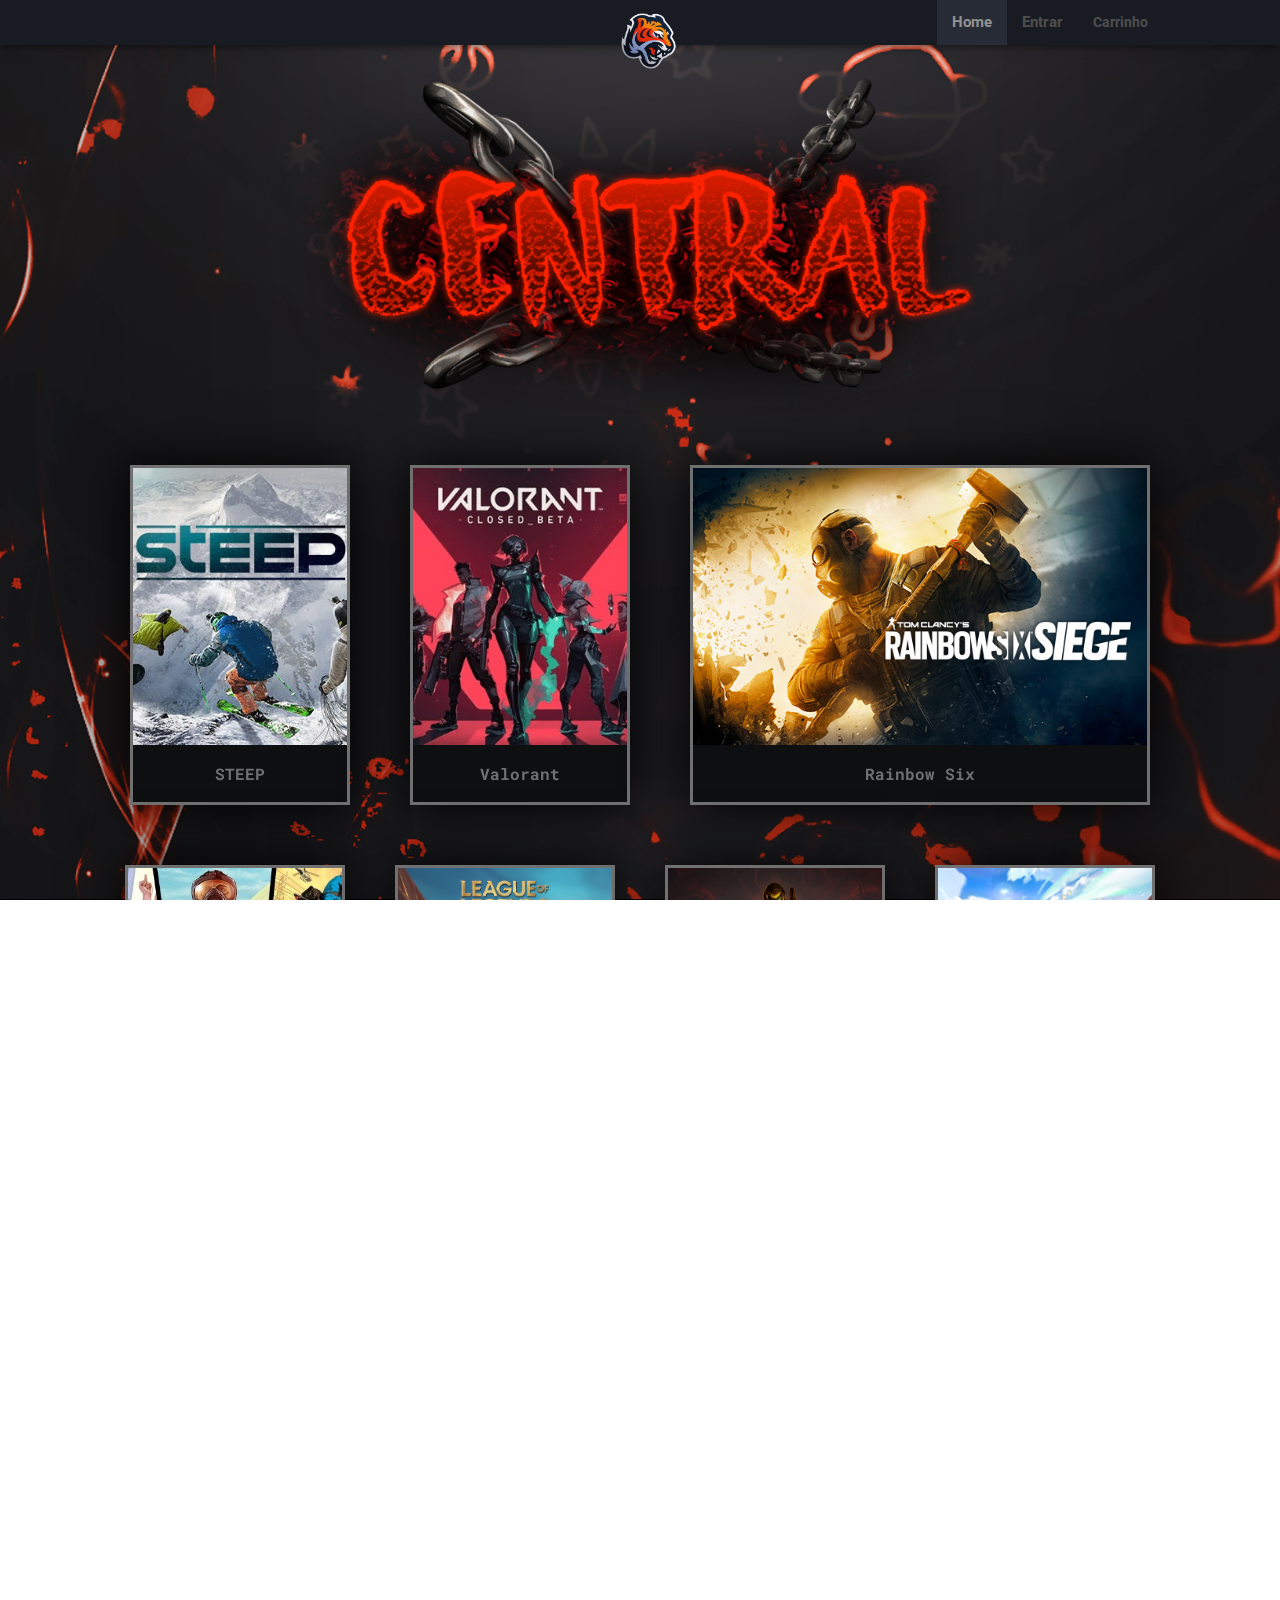
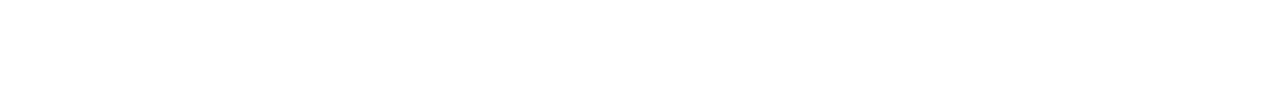
<file: index.html>
<!doctype html>
<html lang="pt-br">
    <head>
        <title>Central</title>
        <meta charset="utf-8">
        <link rel="stylesheet"      type="text/css" href="css/main-style.css">
        <link rel="stylesheet"      type="text/css" href="css/normalize.css">
        <meta name="viewport"       content="width=device-width, initial-scale=1.0">
        <meta name="author"         content="autor do site">
        <meta name="keywords"       content="palavras-separadas,por,virgula">
        <meta name="description"    content="descrição do site">
        <link rel="icon" type="image/png" href="logo/icon.png"/>
    </head>
    <body>
        <header>
            <div class="container">
                <a href="#"><img src="logo/tiger.png" class="tigerLogo" alt="tiger-logo"></a>
                <nav class="navbar">
                    <ul>
                        <a href="#"><li class="atualPage">Home</li></a>
                        <a onclick="verificaLogin()" id="contaOuLog" class=""><li id="contaPage">Entrar</li></a>
                        <a class="carrinho" href="carrinho.html"><li style="font-size: 14px;">Carrinho</li></a>
                    </ul>
                </nav><!--navbar-->
            </div><!-- container-->
        </header>
        <div class="central"><img src="logo/Central2.png" alt=""></div>
        <section>
            <div class="container">
                <div id="GameList">
                    <!-- ### -->
                </div><!--GameList-->
            </div><!--container-->
        </section>
        <!-- Script GameList -->
        <script src="script/GameList.js"></script>
        <!-- Script Geral -->
        <script src="script/script.js"></script>
        <!-- Script Card -->
        <script src="script/card.js"></script>
        <script type="text/javascript">
            VanillaTilt.init(document.querySelector(".cardxyz"), {
                max: 15, speed: 10000, glare: true, 'max-glare': 0.6});
            VanillaTilt.init(document.querySelectorAll(".cardxyz"), {
                max: 15, speed: 10000, glare: true, 'max-glare': 0.6});
            VanillaTilt.init(document.querySelector(".cardDestaque"), {
                max:  5, speed: 10000, glare: true, 'max-glare': 0.4});
        </script>
    </body>
</html>
</file>
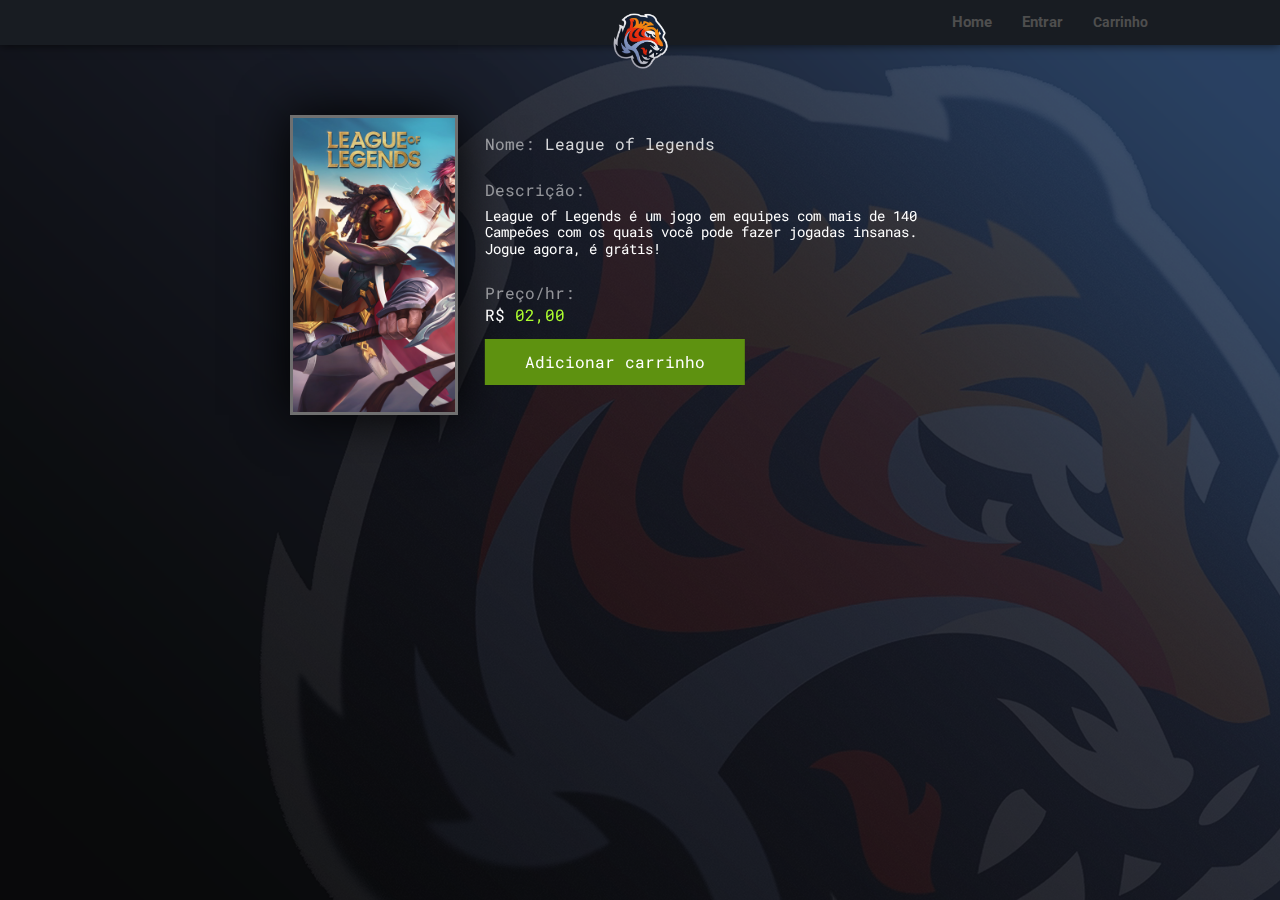
<file: cardSection.html>
<!doctype html>
<html lang="pt-br">
    <head>
        <title>Central</title>
        <meta charset="utf-8">
        <link rel="stylesheet"      type="text/css" href="css/cardSection-style.css">
        <link rel="stylesheet"      type="text/css" href="css/normalize.css">
        <meta name="viewport"       content="width=device-width, initial-scale=1.0">
        <meta name="author"         content="autor do site">
        <meta name="keywords"       content="palavras-separadas,por,virgula">
        <meta name="description"    content="descrição do site">
        <link rel="icon" type="image/png" href="logo/icon.png"/>
    </head>
    <body>
        <header>
            <div class="container">
                <a href="index.html"><img src="logo/tiger.png" class="tigerLogo" alt="tiger-logo"></a>
                <nav class="navbar">
                    <ul>
                        <a href="index.html"><li>Home</li></a>
                        <a onclick="verificaLogin()" id="contaOuLog" ><li id="contaPage" >Entrar</li></a>
                        <a href="carrinho.html"><li style="font-size: 14px;">Carrinho</li></a>
                    </ul>
                </nav><!--navbar-->
            </div><!-- container-->
        </header>
        <section>
            <div class="container">
                <div class="wrapper">
                    <div class="card">
                        <div style="background-image: url('game/lol.jpg');" class="card-icon"></div>
                    </div>
                    
                    <div class="info">
                        <div class="descricao">
                            <span>Nome: <span id="produtoNome">League of legends</span></span>

                            <span>Descrição:</span>
                            <p id="descricao">League of Legends é um jogo em equipes com mais de 140 Campeões com os quais você pode fazer jogadas insanas. Jogue agora, é grátis!</p>
                            <br/>
                            <div class="comprar">
                                <div class="descValor">
                                    <span>Preço/hr:</span>
                                    <p>R$ <span id="valor">02,00</span></p>
                                </div>
                                <div>
                                    <button>Adicionar carrinho</button>
                                </div>
                            </div><!--comprar-->
                        </div><!--descrição-->
                    </div><!--info-->
                </div><!---->
            </div><!--container-->
        </section>
        <!-- Script Geral -->
        <script src="script/script.js"></script>

        <!-- Script Card -->
        <script src="script/card.js"></script>
        <script type="text/javascript">
            VanillaTilt.init(document.querySelector(".card"), {
                max: 12, speed: 10000, glare: true, 'max-glare': 0.4});
            VanillaTilt.init(document.querySelectorAll(".card"), {
                max: 12 , speed: 10000, glare: true, 'max-glare': 0.4});
        </script>
    </body>
</html>
</file>
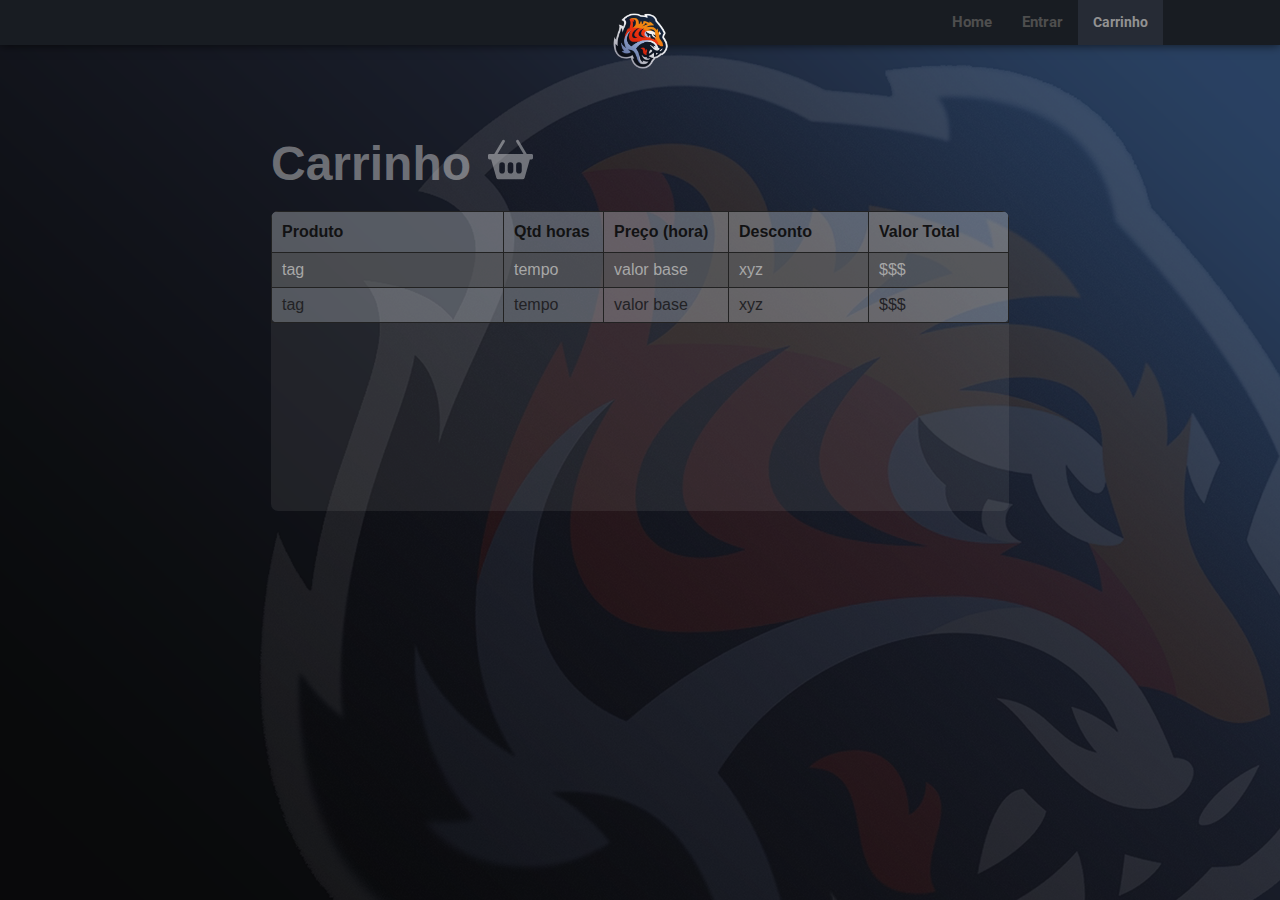
<file: carrinho.html>
<!doctype html>
<html lang="pt-br">
    <head>
        <title>Central</title>
        <meta charset="utf-8">
        <link rel="stylesheet"      type="text/css" href="css/carrinho-style.css">
        <link rel="stylesheet"      type="text/css" href="css/normalize.css">
        <meta name="viewport"       content="width=device-width, initial-scale=1.0">
        <meta name="author"         content="autor do site">
        <meta name="keywords"       content="palavras-separadas,por,virgula">
        <meta name="description"    content="descrição do site">
        <link rel="icon" type="image/png" href="logo/icon.png"/>
    </head>
    <body>
        <header>
            <div class="container">
                <a href="index.html"><img src="logo/tiger.png" class="tigerLogo" alt="tiger-logo"></a>
                <nav class="navbar">
                    <ul>
                        <a href="index.html"><li>Home</li></a>
                        <a onclick="verificaLogin()" id="contaOuLog"><li id="contaPage" >Entrar</li></a>
                        <a href="#"><li class="atualPage" style="font-size: 14px;">Carrinho</li></a>
                    </ul>
                </nav><!--navbar-->
            </div><!-- container-->
        </header>
        <section id="carrinho">
            <div class="container">
                <div class="wrapper">
                    <h2>Carrinho</h2>
                        <svg xmlns="http://www.w3.org/2000/svg" width="16" height="16" fill="currentColor" class="bi bi-basket2-fill" viewBox="0 0 16 16">
                        <path d="M5.929 1.757a.5.5 0 1 0-.858-.514L2.217 6H.5a.5.5 0 0 0-.5.5v1a.5.5 0 0 0 .5.5h.623l1.844 6.456A.75.75 0 0 0 3.69 15h8.622a.75.75 0 0 0 .722-.544L14.877 8h.623a.5.5 0 0 0 .5-.5v-1a.5.5 0 0 0-.5-.5h-1.717L10.93 1.243a.5.5 0 1 0-.858.514L12.617 6H3.383L5.93 1.757zM4 10a1 1 0 0 1 2 0v2a1 1 0 1 1-2 0v-2zm3 0a1 1 0 0 1 2 0v2a1 1 0 1 1-2 0v-2zm4-1a1 1 0 0 1 1 1v2a1 1 0 1 1-2 0v-2a1 1 0 0 1 1-1z"/>
                      </svg>
                    <div class="carrinho">
                        <table border="1">
                            <thead>
                                <tr>
                                    <th>Produto</th>
                                    <th>Qtd horas</th>
                                    <th>Preço (hora)</th>
                                    <th>Desconto</i></th>
                                    <th>Valor Total</th>
                                </tr>
                            </thead>
                            <tbody>
                                <tr>
                                    <td>tag</td>
                                    <td>tempo</td>
                                    <td>valor base</td>
                                    <td>xyz</td>
                                    <td>$$$</td>
                                </tr>
                                <tr>
                                    <td>tag</td>
                                    <td>tempo</td>
                                    <td>valor base</td>
                                    <td>xyz</td>
                                    <td>$$$</td>
                                </tr>
                            </tbody>
                        </table>
                    </div><!--carrinho-->
                </div><!--wrapper-->
            </div><!--container-->
        </section>
        <script src="script/script.js"></script>
    </body>
</html>
</file>
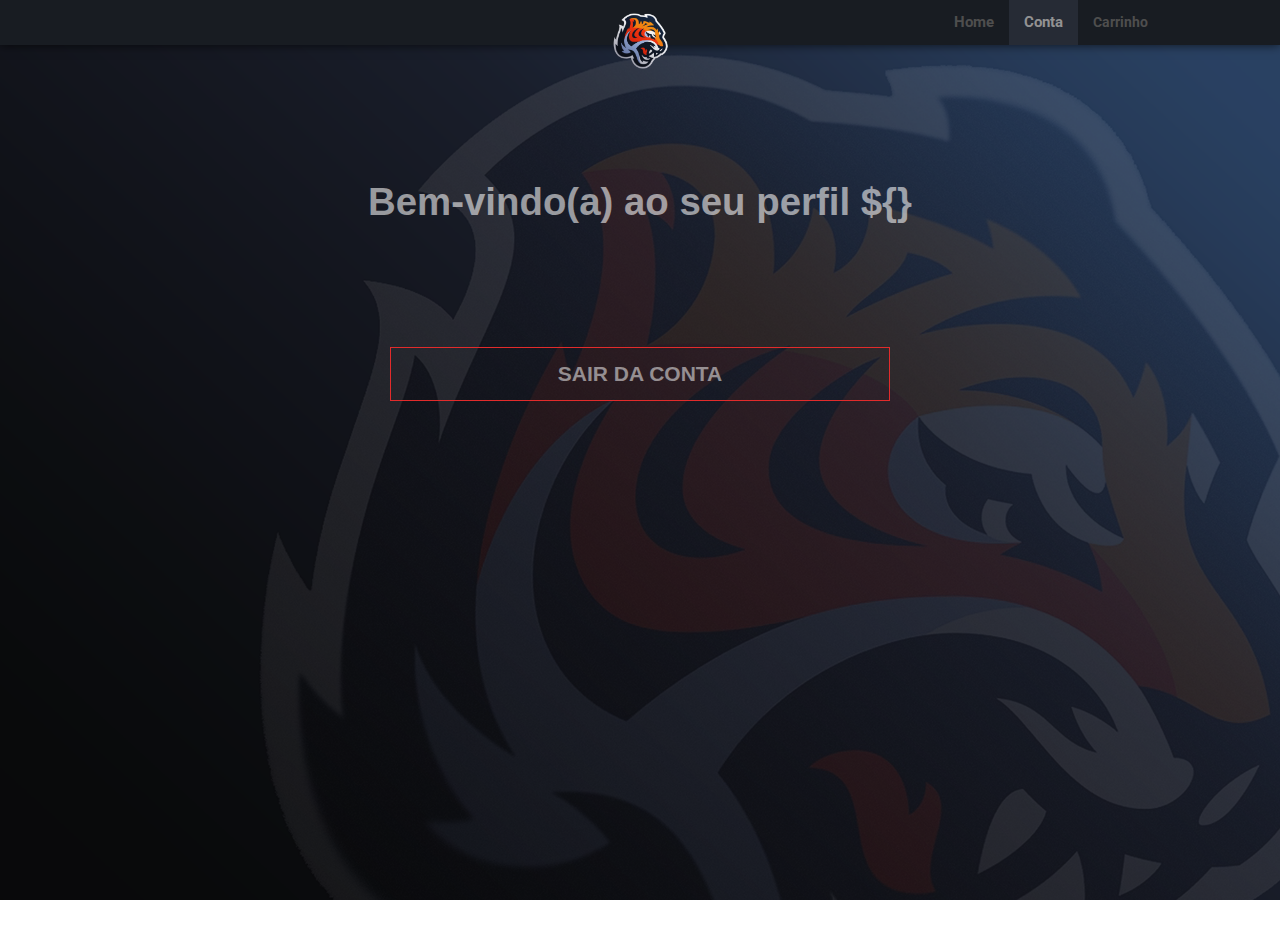
<file: conta.html>
<!doctype html>
<html lang="pt-br">
    <head>
        <title>Central</title>
        <meta charset="utf-8">
        <link rel="stylesheet"      type="text/css" href="css/conta-style.css">
        <link rel="stylesheet"      type="text/css" href="css/normalize.css">
        <meta name="viewport"       content="width=device-width, initial-scale=1.0">
        <meta name="author"         content="autor do site">
        <meta name="keywords"       content="palavras-separadas,por,virgula">
        <meta name="description"    content="descrição do site">
        <link rel="icon" type="image/png" href="logo/icon.png"/>
    </head>
    <body>
        <header>
            <div class="container">
                <a href="index.html"><img src="logo/tiger.png" class="tigerLogo" alt="tiger-logo"></a>
                <nav class="navbar">
                    <ul>
                        <a href="index.html"><li>Home</li></a>
                        <a onclick="verificaLogin()" id="contaOuLog"><li class="atualPage">Conta</li></a>
                        <a href="carrinho.html"><li style="font-size: 14px;">Carrinho</li></a>
                    </ul>
                </nav><!--navbar-->
            </div><!-- container-->
        </header>
        <section >
            <div class="info">
                <h2 id="userName">Bem-vindo(a) ao seu perfil ${}</h2>
                <a onclick="sairConta()" class="button-inter item9"><span></span><span></span><span></span><span></span>SAIR DA CONTA</a>
            </div>
        </section>
    </body>
    <script src="script/script.js"></script>
</html>
</file>
<file: css/main-style.css>
@import url('https://fonts.googleapis.com/css2?family=Roboto+Mono:ital,wght@0,300;0,400;0,500;0,600;0,700;1,300;1,400;1,500;1,600&family=Roboto:ital,wght@0,300;0,400;0,500;0,700;1,300;1,400;1,700&display=swap');

*{
    margin: 0;
    padding: 0;
    box-sizing: border-box;
    font-family: 'Roboto Mono', monospace, sans-serif;
    list-style-type: none;
}

html, body{
    height: 100%;
    overflow-x: hidden;
}

body{
    background-image: url(../logo/background2.png);
    background-size: cover;
    background-position: bottom;
    background-attachment: fixed;
    background-repeat: no-repeat;
}

.container{
    margin: 0 auto;
    max-width: 1080px;
    position: relative;
}


/*** Navbar ***/
header{
    width: 100%;
    height: 45px;
    background-color: #181c22;
    background-attachment: fixed;
    box-shadow: 0px 0px 10px rgba(0, 0, 0, 0.678);
}

header .tigerLogo{
    width: 75px;
    top: 13px;
    left: calc(50% + 8px);
    position: absolute;
    transform: translateX(-50%);
}

header .navbar {
    top: 0;
    right: 17px;
    position: absolute;
}

header .navbar a{ color: rgb(78, 78, 78); }
header .navbar a:hover{ color: rgb(129, 129, 129);}

header .navbar li{
    float: left;
    font-weight: bold;
    font-size: 15px;
    padding: 0 15px;
    line-height: 45px;
    font-family: 'Roboto', sans-serif;
}

a#contaOuLog{
    cursor: pointer;
}

li.atualPage{
    height: 45px;
    color: rgb(146 146 146) !important;
    background-color: rgb(38, 43, 53);
}

header .navbar li img{
    width: 25px;
    top: 4px;
    left: 0px;
    position: relative;
}

div.central{
    text-align: center;
    
}

div.central img{
    max-width: 800px;
    width: 62%;
}

section{
    position: relative;
    top: -130px;
}


/*** Conteúdo ***/
#GameList{
    display: flex;
    flex-wrap: wrap;
    position: relative;
    top: 70px;
    left: 0;
    justify-content: space-around;
}

.card{
    cursor: pointer;
    font-size: 1.1em;
    display: block;
    flex-direction: column;
    position: relative;
    width: 220px;
    height: 340px;
    margin: 30px 6px;
    border-radius: 0;
    box-shadow: 0px 0px 50px black;
    border: 3px solid rgb(112, 112, 112);
    transition: all .5s ease-out;
}

.card:hover .card2{
    display: block;
    animation: card2Animation 0.4s;
    animation-fill-mode: forwards;
}

.card2{
    color: greenyellow;
    padding: 0 15px;
    line-height: 40px;
    display: none;
    flex-direction: column;
    position: absolute;
    right: -11px;
    bottom: 15px;
    z-index: -1;
    width: auto;
    height: 40px;
    margin: 30px 6px;
    border-radius: 0;
    box-shadow: 0px 0px 50px black;
    background-color: hsl(115, 89%, 22%);
    transition: all 0.5s ease-out;
}

@keyframes card2Animation{
    0%{
        display: block;
        right: -11px;
        z-index: -1;
    }
    45%{
        z-index: -1;
    }
    75%{

        right: -90px;
        z-index: 99;
    }
    100%{
        width: auto;
        right: -11px;
        z-index: 99;
    }
}

.card a{ text-decoration: none; }

.cardDestaque{
    width: 460px;
}

.card-icon {
    height: 83%;
    background-size: cover;
    background-repeat: no-repeat;
    background-position: center;
}

.buyButton{
    position: relative;
    width: 100%;
    height: 17%;
    color: rgb(112, 112, 112);
    text-align: center;
    font-size: 0.8em;
    background-color: #0d0f11;
}

.buyButton h3{
    position: absolute;
    top: 50%;
    left: 50%;
    transform: translate(-50%,-50%);
}



/* Garra Animation */
.garraX{ opacity: 0.9;}
.card:hover .garraX{
    position: absolute;
    top: -80px;
    right: -50px;
    width: 200px;
    height: 200px;

    transition: 0.2s;
    transition-delay: 0.03s;
    transform: translate(20%, 20%);
    
    opacity: 0.4;
    background-image: url('../logo/garra.png');
    background-repeat: no-repeat;
    background-size: contain;
}





@media screen and (max-width: 944px) {

    #GameList{
        top: 85px;
    }

    div.central{
        margin-top: 20px;
    }

    div.central img{
        width: 70%;
    }

    .card{
        width: 22%;
        height: 300px;
    }

    .cardDestaque{
        width: 23.3%;
    }
}

@media screen and (max-width: 650px) {
    #GameList{
        top: 80px;
    }

    header .navbar li{
        padding: 0 8px;
        font-size: 0.7em;
    }

    header .navbar .carrinho li{
        padding: 0 8px !important;
        font-size: 0.7em !important;
    }

    div.central{
        margin-top: 15px;
    }

    div.central img{
        width: 80%;
    }

    .card{
        height: 200px;
        font-size: 0.7em;
    }

    .cardDestaque{
        width: 21.99%;
    }

    .card .buyButton{
        position: relative;
    }

    .card h3{
        position: absolute;
        top: 50%;
        left: 50%;
        transform: translate(-50%,-50%);
    }
}

@media screen and (max-width: 486px) {
    #GameList{
        top: 100px;
        justify-content: center;
    }

    header .navbar li{
        padding: 0 6px;
        font-size: 0.5em;
    }

    header .navbar .carrinho li{
        padding: 0 6px !important;
        font-size: 0.5em !important;
    }

    div.central{
        margin-top: 20px;
    }

    div.central img{
        width: 80%;
    }

    .card{
        width: 28%;
        height: 18em;
    }
}
</file>
<file: css/cardSection-style.css>
@import url('https://fonts.googleapis.com/css2?family=Roboto+Mono:ital,wght@0,300;0,400;0,500;0,600;0,700;1,300;1,400;1,500;1,600&family=Roboto:ital,wght@0,300;0,400;0,500;0,700;1,300;1,400;1,700&display=swap');

*{
    margin: 0;
    padding: 0;
    box-sizing: border-box;
    font-family: 'Roboto Mono', Roboto, monospace, sans-serif;
    list-style-type: none;
}

html, body{
    height: 100%;
    overflow-x: hidden;
}

body{
    overflow: hidden;
    background-image: url(../logo/background.png);
    background-size: cover;
    background-position: bottom;
    background-attachment: fixed;
    background-repeat: no-repeat;
}

.container{
    margin: 0 auto;
    max-width: 1080px;
    position: relative;
}


/*** Navbar ***/
header{
    width: 100%;
    height: 45px;
    background-color: #181c22;
    background-attachment: fixed;
    box-shadow: 0px 0px 10px rgba(0, 0, 0, 0.678);
}

header .tigerLogo{
    width: 75px;
    top: 13px;
    left: 50%;
    position: absolute;
    transform: translateX(-50%);
}

header .navbar {
    top: 0;
    right: 17px;
    position: absolute;
}

header .navbar a{ color: rgb(78, 78, 78); }
header .navbar a:hover{ color: rgb(129, 129, 129);}

header .navbar li{
    float: left;
    font-weight: bold;
    font-size: 15px;
    padding: 0 15px;
    line-height: 45px;
    font-family: 'Roboto', sans-serif;
}

#contaOuLog{
    cursor: pointer;
}

li.atualPage{
    height: 45px;
    color: rgb(146 146 146) !important;
    background-color: rgb(38, 43, 53);
}

header .navbar li img{
    width: 25px;
    top: 4px;
    left: 0px;
    position: relative;
}

section{
    margin-top: 70px;
}

.wrapper{
    margin: 0 auto;
    max-width: 720px;
    padding: 0 10px;
    display: flex;
}

.card{
    width: 220px;
    height: 300px;
    box-shadow: 0px 0px 50px black;
    border: 3px solid rgb(112, 112, 112);
}

.card-icon {
    height: 100%;
    background-size: cover;
    background-repeat: no-repeat;
    background-position: center;
}

.info{
    width: 100%;
}

.descricao{
    position: relative;
    top: 20px;
    left: 50%;
    width: 90%;
    color: white;
    transform: translateX(-50%);
}

#produtoNome{
    color: #ffffffd2;
}

.descricao span{
    color: #ffffff88;
}

.descricao span:nth-of-type(2){
    display: block;
    margin-top: 28px;
    color: #ffffff88;
}

#descricao{
    padding: 8px 0;
    font-size: 0.9em;
}

.descricao .descValor p{
    padding: 4px 0;
}

.comprar{
    display: flex;
    height: 150px;
    flex-direction: column;
}

button{
    color: white;
    font-size: 1.1em;
    padding: 14px 40px;
    position: relative;
    top: 10px;
    left: 0;
    border: none;
    background-color: rgb(94, 146, 16);
}

button:hover{
    background-color: rgb(118, 190, 9);
    transition: 0.3s;
}

#valor{
    color: greenyellow;
}
</file>
<file: css/carrinho-style.css>
@import url('https://fonts.googleapis.com/css2?family=Roboto+Mono:ital,wght@0,300;0,400;0,500;0,600;0,700;1,300;1,400;1,500;1,600&family=Roboto:ital,wght@0,300;0,400;0,500;0,700;1,300;1,400;1,700&display=swap');

*{
    margin: 0;
    padding: 0;
    box-sizing: border-box;
    font-family: sans-serif;
    list-style-type: none;
}

html, body{
    height: 100%;
    overflow-x: hidden;
}

body{
    overflow: hidden;
    background-image: url(../logo/background.png);
    background-size: cover;
    background-position: bottom;
    background-attachment: fixed;
    background-repeat: no-repeat;
}

.container{
    margin: 0 auto;
    max-width: 1080px;
    position: relative;
}


/*** Navbar ***/
header{
    width: 100%;
    height: 45px;
    background-color: #181c22;
    background-attachment: fixed;
    box-shadow: 0px 0px 10px rgba(0, 0, 0, 0.678);
}

header .tigerLogo{
    width: 75px;
    top: 13px;
    left: 50%;
    position: absolute;
    transform: translateX(-50%);
}

header .navbar {
    top: 0;
    right: 17px;
    position: absolute;
}

header .navbar a{ color: rgb(78, 78, 78); }
header .navbar a:hover{ color: rgb(129, 129, 129);}

header .navbar li{
    float: left;
    font-weight: bold;
    font-size: 15px;
    padding: 0 15px;
    line-height: 45px;
    font-family: 'Roboto', sans-serif;
}

#contaOuLog{
    cursor: pointer;
}

li.atualPage{
    height: 45px;
    color: rgb(146 146 146) !important;
    background-color: rgb(38, 43, 53);
}

header .navbar li img{
    width: 25px;
    top: 4px;
    left: 0px;
    position: relative;
}


/* Carrinho */
section#carrinho .wrapper{
    width: 100%;
    padding: 0 6px;
    margin: 90px auto;
    max-width: 750px;
}

.wrapper h2{
    display: inline-block;
    font-size: 3em;
    text-align: left;
    color: hwb(0 100% 0% / 0.384);
}

.wrapper svg{
    width: 45px;
    height: 45px;
    position: relative;
    top: 2px;
    left: 13px;
    color: hwb(0 100% 0% / 0.384);
}

div.carrinho{
    height: 300px;
    margin-top: 20px;
    overflow-x: hidden;
    border-radius: 7px;
    background-color: rgba(158, 158, 158, 0.116);
}

table{
    width: 100%;
    border: 1px solid rgb(34, 34, 34);
    border-radius: 7px;
    border-collapse: collapse;
    background-color: rgba(240, 248, 255, 0.247);
}

table th{
    color: #121213;
    text-align: left;
    line-height: 100%;
    padding: 12px 10px;
}

table td{
    color: #222225;
    height: 35px;
    padding: 4px 10px;
}

table tbody tr:nth-of-type(2n + 1) td {
    background-color: rgba(58, 58, 58, 0.432);
    color: rgb(167, 167, 167);
}

table th:nth-of-type(2){ width: 100px; }
table td:nth-of-type(3){ width: 125px; }
table td:nth-of-type(4), th:nth-of-type(5){ width: 140px; }
</file>
<file: css/conta-style.css>
@import url('https://fonts.googleapis.com/css2?family=Roboto+Mono:ital,wght@0,300;0,400;0,500;0,600;0,700;1,300;1,400;1,500;1,600&family=Roboto:ital,wght@0,300;0,400;0,500;0,700;1,300;1,400;1,700&display=swap');

*{
    margin: 0;
    padding: 0;
    box-sizing: border-box;
    font-family: sans-serif;
}

html, body{
    height: 100%;
    overflow: hidden;
}

body{
    background-image: url(../logo/background.png);
    background-size: cover;
    background-position: bottom;
    background-attachment: fixed;
    background-repeat: no-repeat;
}

.container{
    margin: 0 auto;
    max-width: 1080px;
    position: relative;
}


/*** Navbar ***/
header{
    width: 100%;
    height: 45px;
    background-color: #181c22;
    background-attachment: fixed;
    box-shadow: 0px 0px 10px rgba(0, 0, 0, 0.678);
}

header .tigerLogo{
    width: 75px;
    top: 13px;
    left: 50%;
    position: absolute;
    transform: translateX(-50%);
}

header .navbar {
    top: 0;
    right: 17px;
    position: absolute;
}

header .navbar ul{
    display: inline-block;
    list-style-type: none;
}

header .navbar a{ color: rgb(78, 78, 78); }
header .navbar a:hover{ color: rgb(129, 129, 129);}

header .navbar li{
    float: left;
    font-weight: bold;
    font-size: 15px;
    padding: 0 15px;
    line-height: 45px;
    font-family: 'Roboto', sans-serif;
}

a#contaOuLog{
    cursor: pointer;
}

li.atualPage{
    height: 45px;
    color: rgb(146 146 146) !important;
    background-color: rgb(38, 43, 53);
}

header .navbar li img{
    width: 25px;
    top: 4px;
    left: 0px;
    position: relative;
}

section{
    height: 100vh;
}

.info{
    width: 720px;
    height: 500px;
    position: relative;
    top: 15%;
    left: 50%;
    transform: translateX(-50%);
}

.info h2{
    color: rgba(255, 255, 255, 0.562);
    font-size: 2.4em;
    text-align: center;
}

.button-inter{
    width: 500px;

  display: flex;
  justify-content: center;

  position: relative;
    top: calc(50% - 100px);
    left: 50%;
  margin: 0;
  padding: 12px 0;

  
  font-size: 21px;
  line-height: 28px;
  font-weight: bold;

  color: #f6f6f688;
  border: 1px solid rgb(226, 43, 43);

  text-decoration: none;
  cursor: pointer;

  transition: .25s;
  transform: translate(-50%, -50%);
}

.item9{
  position: relative;
  overflow: hidden;

  transition: .1s;
}

.item9:hover{
  color: #eee;
  background: #e22b2b;
  box-shadow: 0 0 10px #e22b2b, 0 0 15px #e22b2b, 0 0 30px #ec0b0b;  

  transition-delay: 1s;
}

.item9 span{
  position: absolute;
  display: block;
}

.item9 span:nth-child(1){
  width: 100%;
  height: 2px;

  top: 0;
  left: -100%;

  background: linear-gradient(88.89deg, transparent, #e22b2b);
}

.item9:hover span:nth-child(1){
  left: 100%;
  transition: 0.5s;
}

.item9 span:nth-child(2){
  width: 2px;
  height: 100%;

  right: 0;
  top: -100%;

  background: linear-gradient(181.44deg, transparent, #e22b2b);
}

.item9:hover span:nth-child(2){
  top: 100%;
  transition: 0.5s;
  transition-delay: .25s;
}

.item9 span:nth-child(3){
  width: 100%;
  height: 2px;

  bottom: 0;
  right: -100%;

  background: linear-gradient(269.44deg, transparent, #e22b2b);
}

.item9:hover span:nth-child(3){
  right: 100%;
  transition: 0.5s;
  transition-delay: .5s;
}

.item9 span:nth-child(4){
  width: 2px;
  height: 100%;

  left: 0;
  bottom: -100%;

  background: linear-gradient(359.88deg, transparent, #e22b2b);
}

.item9:hover span:nth-child(4){
  bottom: 100%;
  transition: 0.5s;
  transition-delay: .70s;
}
</file>
